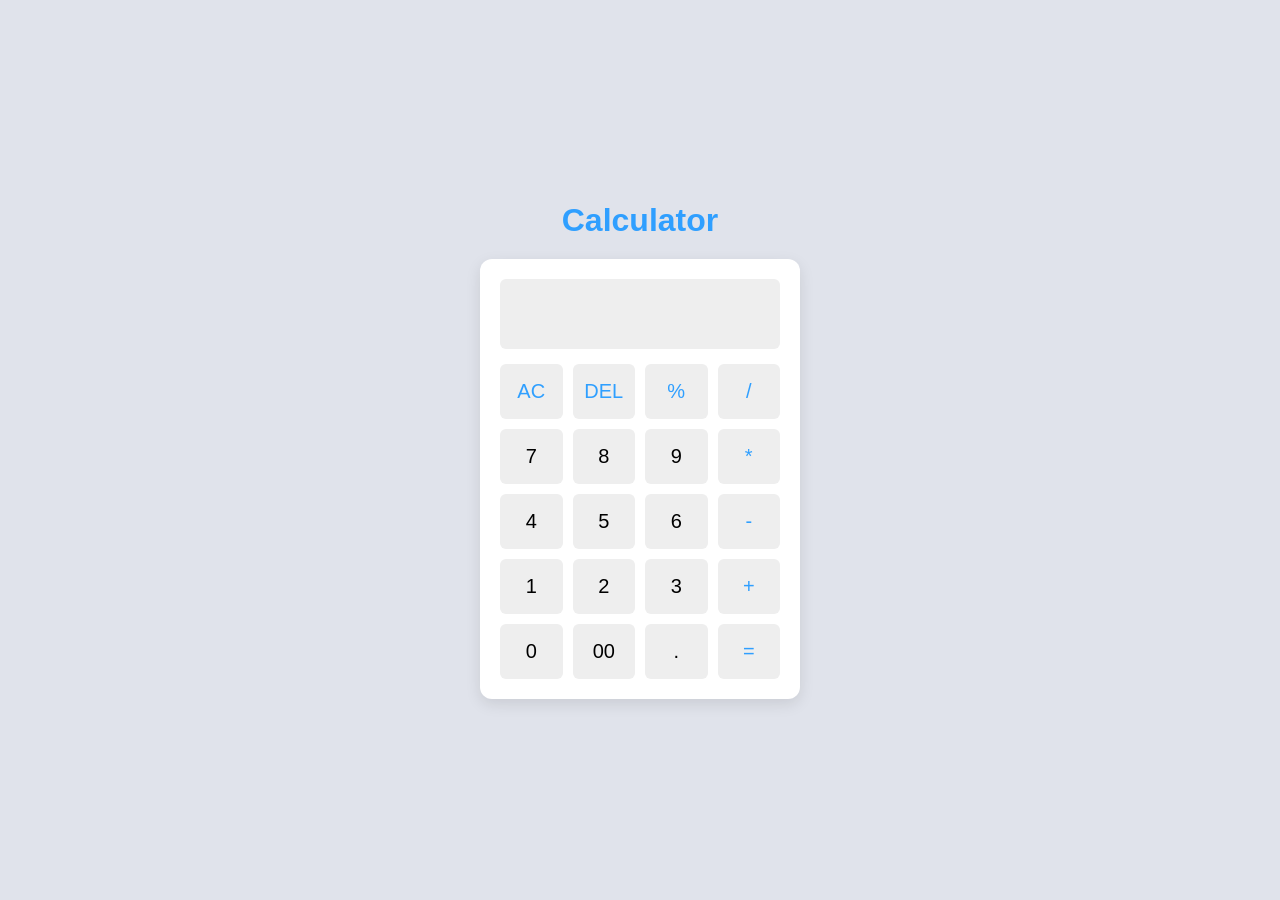
<file: index.html>
<!DOCTYPE html>
<html lang="en">
<head>
    <meta charset="UTF-8">
    <meta name="viewport" content="width=device-width, initial-scale=1.0">
    <title>Calculator</title>
    <link href="Calculator.css" rel="stylesheet">
</head>
<body>
    <h1>Calculator</h1>
    <div class="container">
        <input type="text" class="display" readonly>
        <div class="buttons">
            <button class="symbols">AC</button>
            <button class="symbols">DEL</button>
            <button class="symbols" onclick="prt_val('%')">%</button>
            <button class="symbols" onclick="prt_val('/')">/</button>
            <button onclick="prt_val(7)">7</button>
            <button onclick="prt_val(8)">8</button>
            <button onclick="prt_val(9)">9</button>
            <button class="symbols" onclick="prt_val('*')">*</button>
            <button onclick="prt_val(4)">4</button>
            <button onclick="prt_val(5)">5</button>
            <button onclick="prt_val(6)">6</button>
            <button class="symbols" onclick="prt_val('-')">-</button>
            <button onclick="prt_val(1)">1</button>
            <button onclick="prt_val(2)">2</button>
            <button onclick="prt_val(3)">3</button>
            <button class="symbols" onclick="prt_val('+')">+</button>
            <button onclick="prt_val(0)">0</button>
            <button onclick="prt_val('00')">00</button>
            <button onclick="prt_val('.')">.</button>
            <button class="symbols">=</button>
        </div>
    </div>
    <script src="Calculator.js"></script>
</body>
</html>
</file>
<file: Calculator.css>
* {
    margin: 0;
    padding: 0;
    box-sizing: border-box;
}

body {
    min-height: 100vh;
    background-color: #e0e3eb;
    display: flex;
    flex-direction: column;
    align-items: center;
    justify-content: center;
    font-family: Arial, sans-serif;
}

h1 {
    margin-bottom: 20px;
    text-align: center;
    color: #2f9fff;
}

.container {
    width: 100%;
    max-width: 320px;
    border-radius: 12px;
    padding: 20px;
    background: #fff;
    box-shadow: 0 5px 15px rgba(0,0,0,0.1);
}

.display {
    height: 70px;
    width: 100%;
    outline: none;
    border: none;
    text-align: right;
    margin-bottom: 15px;
    font-size: 28px;
    color: #000e1a;
    background-color: #eeeeee;
    padding: 10px;
    border-radius: 6px;
    pointer-events: none;
}

.buttons {
    display: grid;
    grid-template-columns: repeat(4, 1fr);
    gap: 10px;
}

.buttons button {
    height: 55px;
    width: 100%;
    border-radius: 6px;
    border: none;
    font-size: 20px;
    font-weight: 500;
    cursor: pointer;
    background-color: #eee;
    transition: background 0.1s ease;
}

.buttons button:hover {
    background-color: #e2e2e2;
}

.buttons button:active {
    transform: scale(0.95);
}

.symbols {
    color: #2f9fff;
    font-weight: bold;
}
</file>
